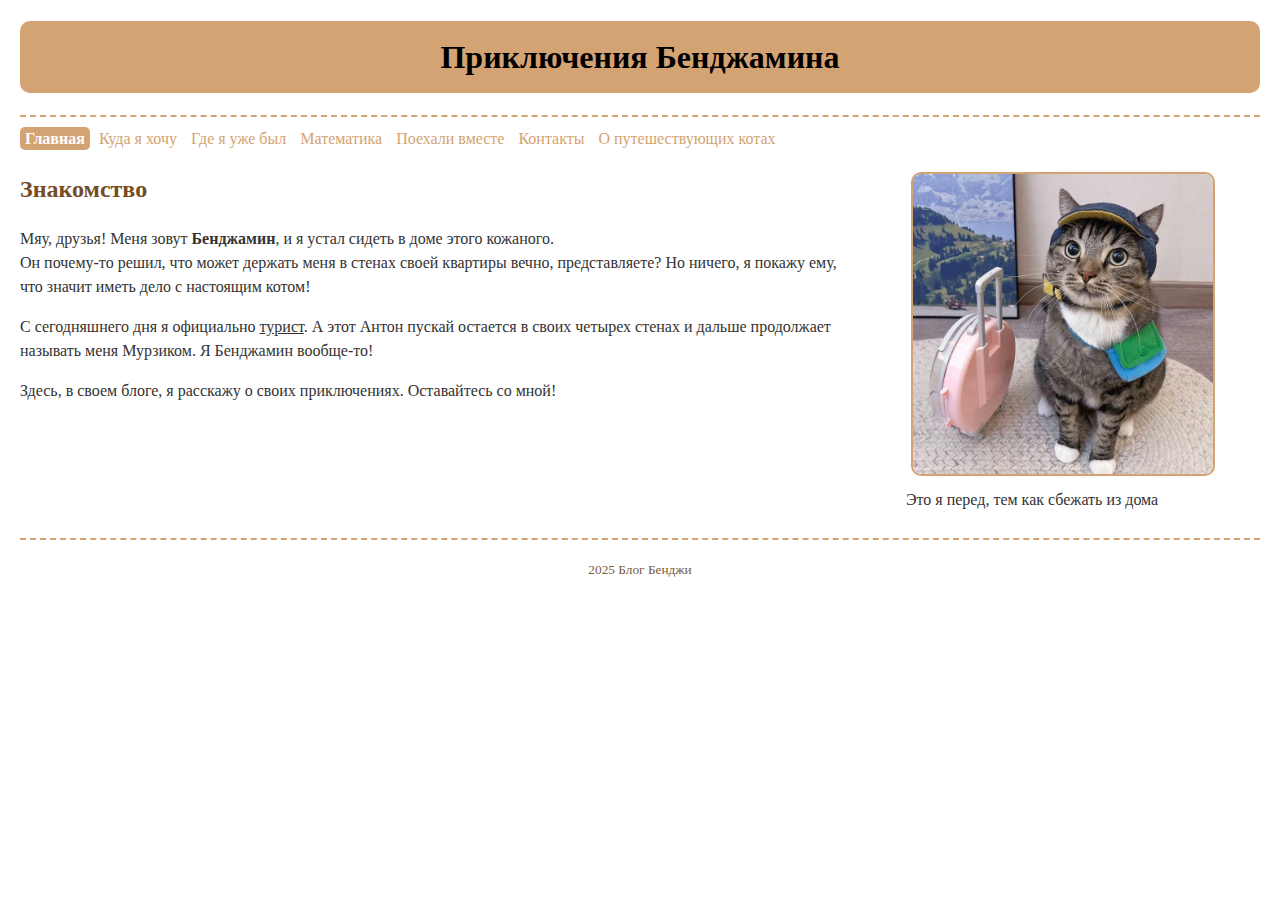
<file: index.html>
<!DOCTYPE html>
<html lang="ru">
<head>
    <meta charset="UTF-8">
    <title>Home</title>
    <link rel="stylesheet" href="style.css">
    <meta name = "viewport" content = "width=device-width, initial-scale = 1.0"> 
</head>

<body>
    <header>
        <h1> Приключения Бенджамина </h1></header>
        <hr>
        <nav>
           <a href="index.html" class="active">Главная</a> 
           <a href="places1.html">Куда я хочу</a> 
           <a href="places.html">Где я уже был</a> 
           <a href="zadacha.html">Математика</a> 
           <a href="feedback.html">Поехали вместе</a> 
           <a href = "forms2.html">Контакты</a>
           <a href="https://www.vokrugsveta.ru/articles/zamurchatelnye-kompanony-koty-puteshestvenniki-id659906/" target="_blank">О путешествующих котах</a>
        </nav>
        
        <div style="display: flex; align-items: flex-start; gap: 20px;">
           <div>
            <h2> Знакомство </h2>
            <p>Мяу, друзья! Меня зовут <b> Бенджамин</b>, и я устал сидеть в доме этого кожаного. <br> Он почему-то решил, что может держать меня в стенах своей квартиры вечно, представляете? Но ничего, я покажу ему, что значит иметь дело с настоящим котом!</p>
           <p>С сегодняшнего дня я официально <u>турист</u>. А этот Антон пускай остается в своих четырех стенах и дальше продолжает называть меня Мурзиком. Я Бенджамин вообще-то!</p>
           <p>Здесь, в своем блоге, я расскажу о своих приключениях. Оставайтесь со мной!</p>
          </div>
        <figure> 
          <img src = "cat1.jpg" width = "300">
          <figcaption> Это я перед, тем как сбежать из дома</figcaption>
        </figure> 
      </div>
        <hr>
        <p><small>2025 Блог Бенджи</small></p>
      
</body>
</html>
</file>
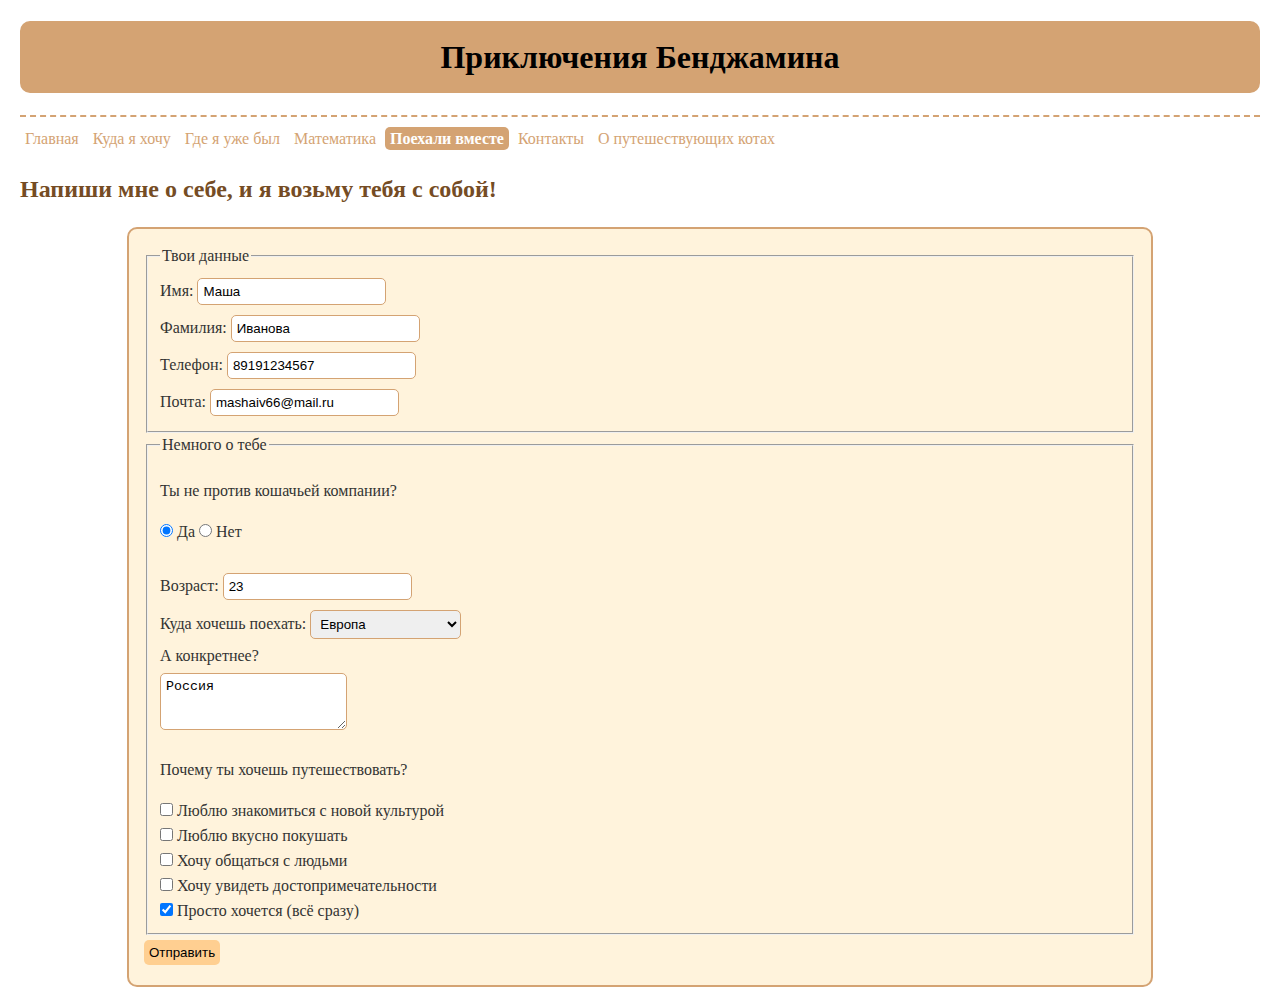
<file: feedback.html>
<!DOCTYPE html>
<html lang="ru">
<head>
    <meta charset="UTF-8">
    <title>Форма</title>
    <link rel="stylesheet" href="style.css">
    <meta name = "viewport" content = "width=device-width, initial-scale = 1.0 ">
</head>
<body>
     <header>
        <h1> Приключения Бенджамина </h1></header>
        <hr>
        <nav>
           <a href="index.html">Главная</a> 
           <a href="places1.html">Куда я хочу</a> 
           <a href="places.html">Где я уже был</a> 
           <a href="zadacha.html">Математика</a> 
           <a href="feedback.html"class="active">Поехали вместе</a>
           <a href = "forms2.html">Контакты</a> 
           <a href="https://www.vokrugsveta.ru/articles/zamurchatelnye-kompanony-koty-puteshestvenniki-id659906/" target="_blank">О путешествующих котах</a>
        </nav>
        
    <h2> Напиши мне о себе, и я возьму тебя с собой! </h2>
    <form action = "https://ya.ru/" id="UzerEnter" target="_blank">
     <fieldset class = "first">
     <legend>Твои данные</legend>

      <label for="fname">Имя:</label>
      <input type="text" id="fname" name="fname" value="Маша"><br>

      <label for="lname">Фамилия:</label>
      <input type="text" id="lname" name="lname" value="Иванова"><br>

      <label for="phone">Телефон:</label>
      <input type="tel" id="phone" name="phone" value="89191234567"><br>

      <label for="email">Почта:</label>
      <input type="email" id="email" name="email" value="mashaiv66@mail.ru"><br>

    </fieldset>

    <fieldset>
      <legend>Немного о тебе</legend>

      <p>Ты не против кошачьей компании?</p>
      <input type="radio" id="yes" name="cat_friend" value="yes" checked> Да 
      <input type="radio" id="no" name="cat_friend" value="no"> Нет
      <br><br>

      <label for="age">Возраст:</label>
      <input type="number" id="age" name="age" value="23"><br>

      <label for="materic">Куда хочешь поехать:</label>
      <select name="materic" id="materic">
        <option value="europe">Европа</option>
        <option value="asia">Азия</option>
        <option value="america">Северная Америка</option>
        <option value="america2">Южная Америка</option>
        <option value="ocean">Океания</option>
      </select><br>

      <label for="country">А конкретнее?</label><br>
      <textarea name="country" id="country" rows="3">Россия</textarea><br>
      
      <p>Почему ты хочешь путешествовать?</p>
       <input type="checkbox" name="reason" value="culture"> Люблю знакомиться с новой культурой<br>
       <input type="checkbox" name="reason" value="food"> Люблю вкусно покушать<br>
       <input type="checkbox" name="reason" value="people"> Хочу общаться с людьми<br>
       <input type="checkbox" name="reason" value="sights"> Хочу увидеть достопримечательности<br>
       <input type="checkbox" name="reason" value="all" checked> Просто хочется (всё сразу)<br>
    </fieldset>
    <button type="submit">Отправить</button>
  </form>
</body>
</html>
</file>
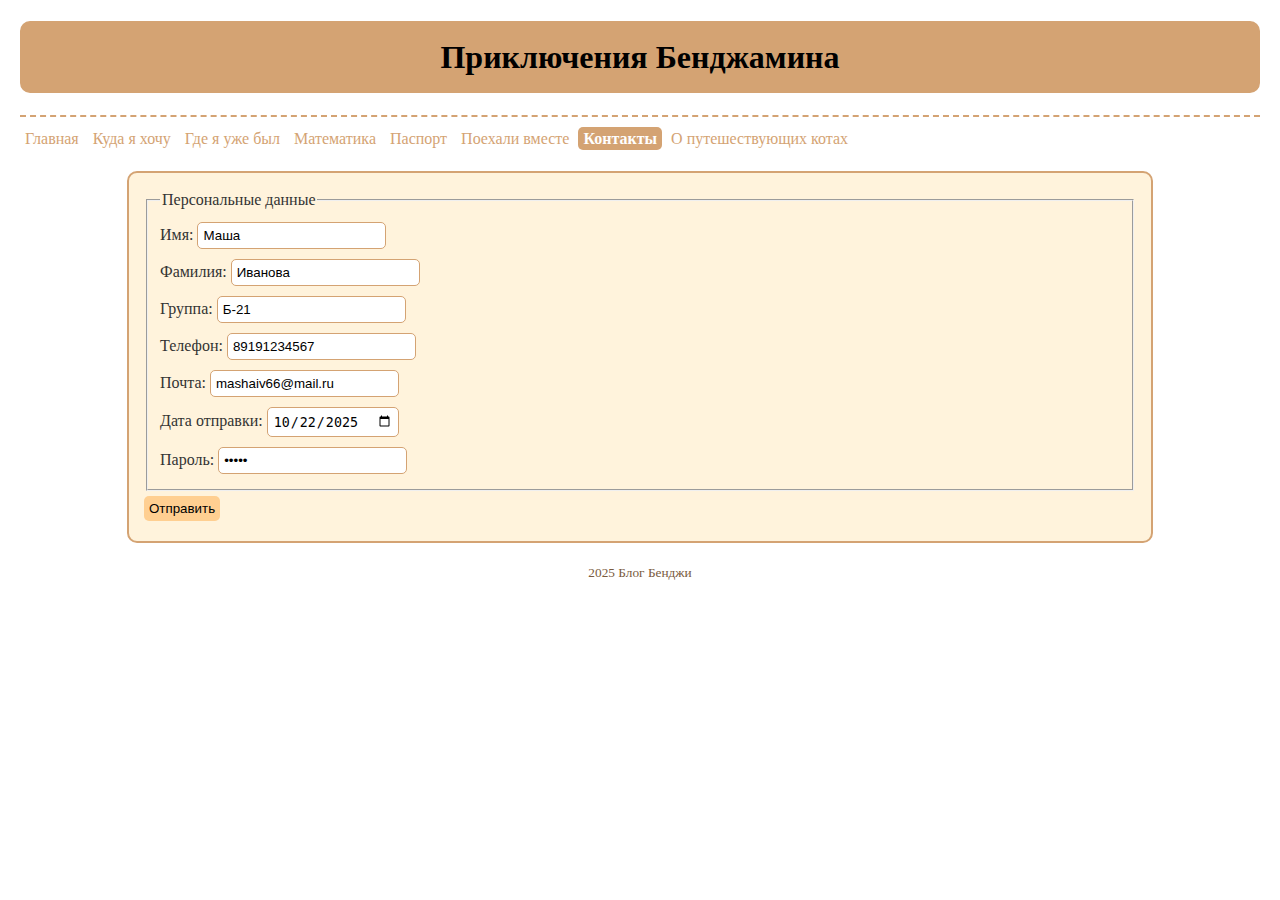
<file: forms2.html>
<!DOCTYPE html>
<html lang="ru">
<head>
    <meta charset="UTF-8">
    <title>Контакты</title>
    <link rel="stylesheet" href="style.css">
    <meta name = "viewport" content = "width=device-width, initial-scale = 1.0 " 
</head>
<body>
     <hearer>
        <h1> Приключения Бенджамина </h1>  </hearer>
        <hr>
      
        <nav>
           <a href="index.html">Главная</a> 
           <a href="places1.html">Куда я хочу</a> 
           <a href="places.html">Где я уже был</a> 
           <a href="zadacha.html">Математика</a> 
           <a href="password.html">Паспорт </a> 
           <a href="feedback.html">Поехали вместе</a> 
           <a href = "forms2.html"class="active">Контакты</a>
           <a href="https://www.vokrugsveta.ru/articles/zamurchatelnye-kompanony-koty-puteshestvenniki-id659906/" target="_blank">О путешествующих котах</a>
        </nav>
        
<form action = "https://ya.ru/" id="UzerEnter" target="_blank">
     <fieldset class = "first">
     <legend>Персональные данные</legend>

      <label for="fname">Имя:</label>
      <input type="text" id="fname" name="fname" value="Маша"><br>

      <label for="lname">Фамилия:</label>
      <input type="text" id="lname" name="lname" value="Иванова"><br>

      <label for="group">Группа:</label>
      <input type="text" id="group" name="group" value="Б-21"><br>

      <label for="phone">Телефон:</label>
      <input type="number" id="phone" name="phone" value="89191234567"><br>

      <label for="email">Почта:</label>
      <input type="email" id="email" name="email" value="mashaiv66@mail.ru"><br>

      <label for="date">Дата отправки:</label>
      <input type="date" id="date" name="date" value="2025-10-22"><br>

      <label for="password">Пароль:</label>
      <input type="password" id="password" name="password" value="12345"><br>

      <input type="hidden" name="cat_id" value="benjamin001">
    </fieldset>
    <button type="submit">Отправить</button>

   </form>
   <p><small>2025 Блог Бенджи</small></p>
</body>
</html>
</file>
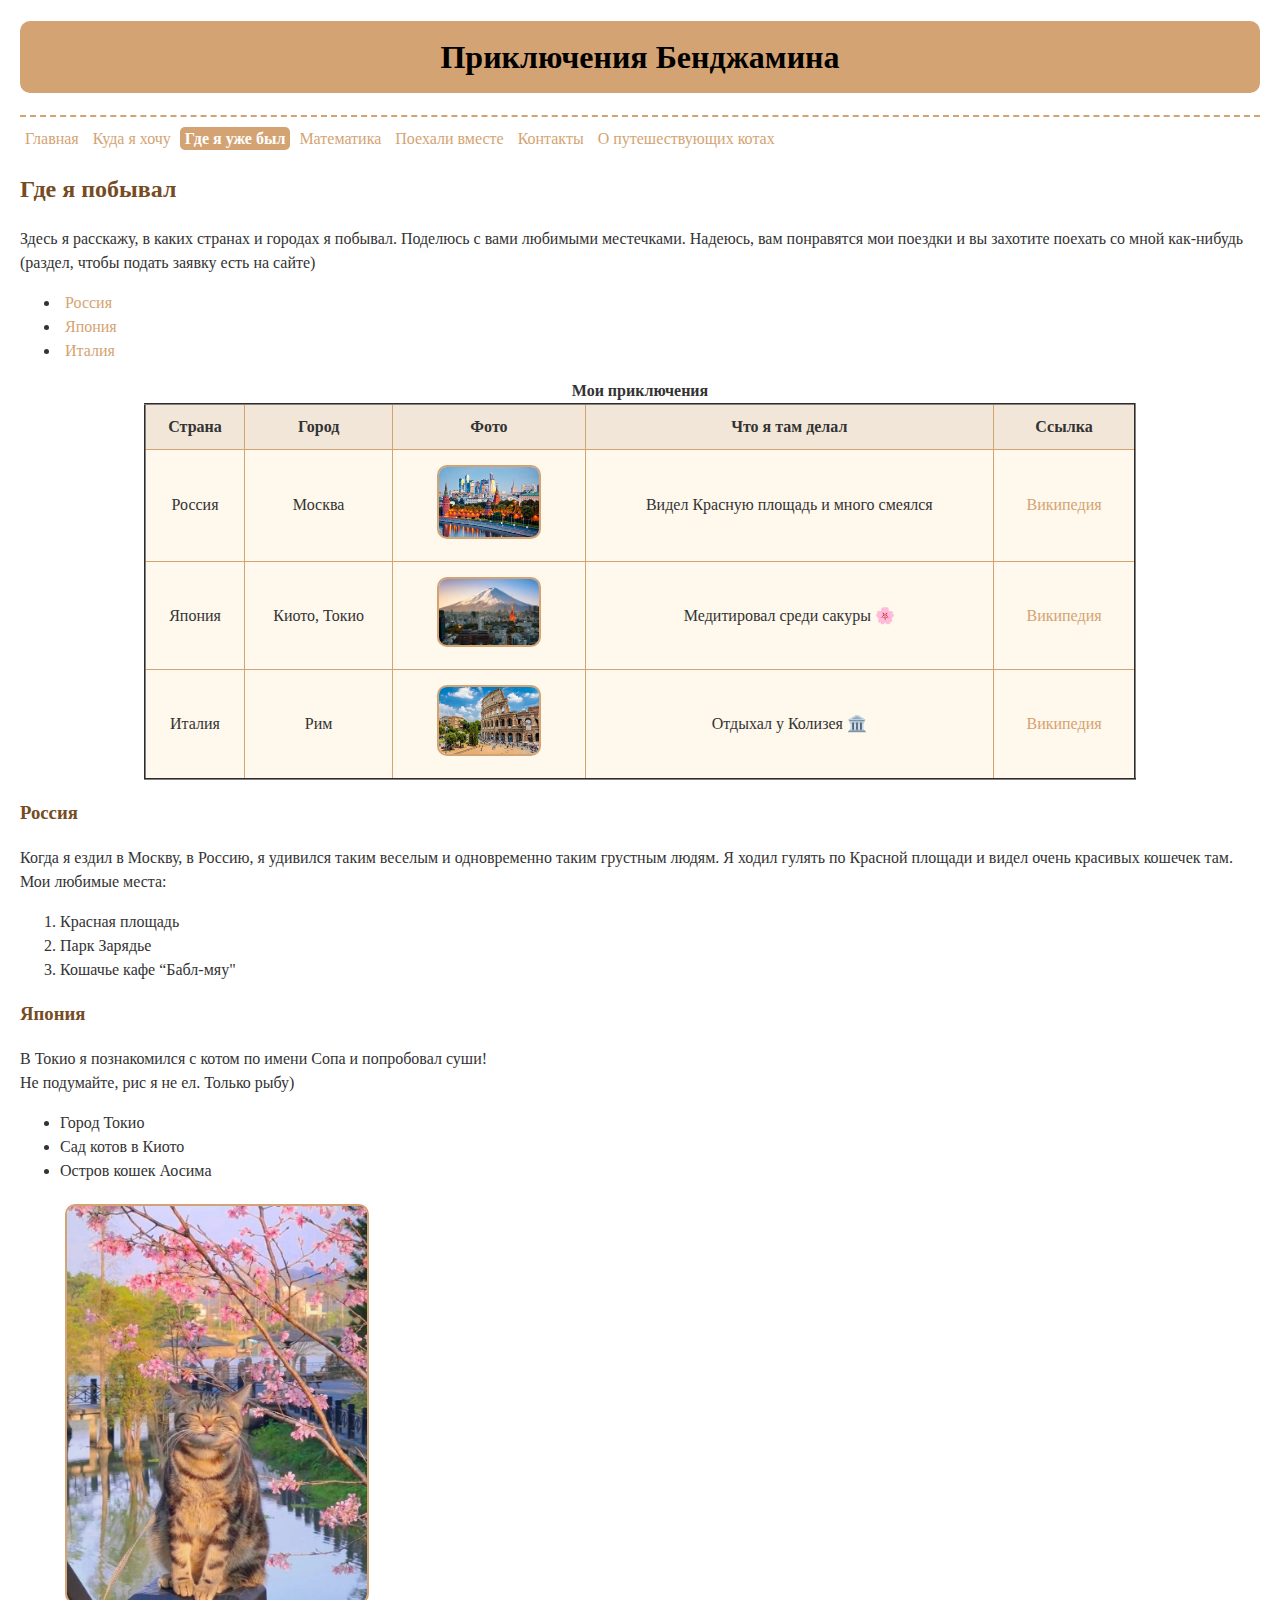
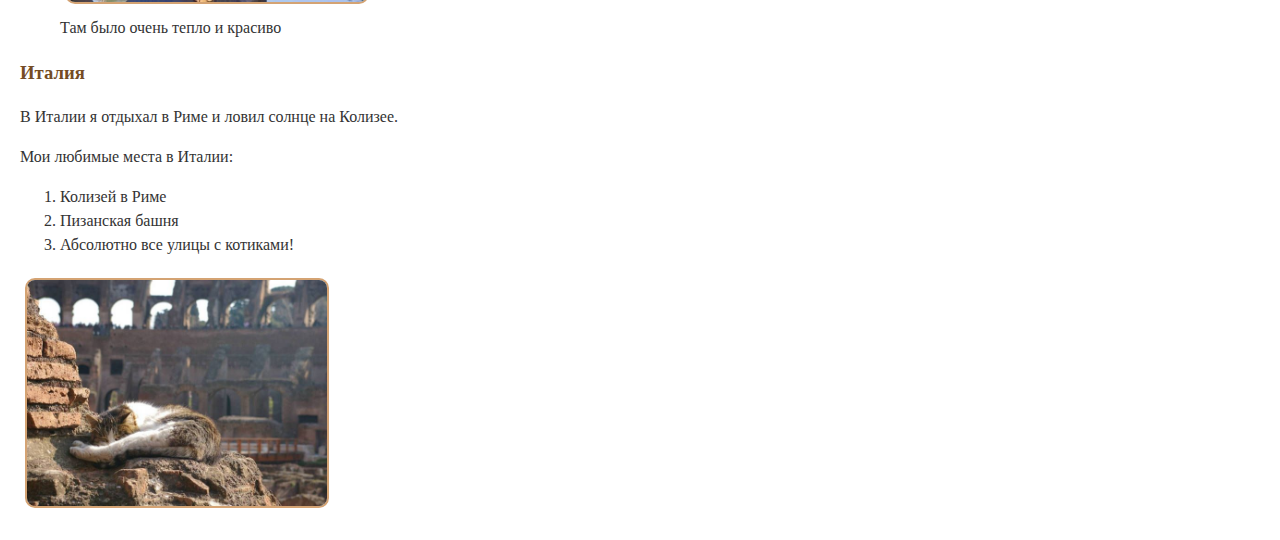
<file: places.html>
<!DOCTYPE html>
<html lang="ru">
<head>
    <meta charset="UTF-8">
    <title>Где я был</title>
    <link rel="stylesheet" href="style.css">
    <meta name = "viewport" content = "width=device-width, initial-scale = 1.0"> 
    <style> 
      table {
        background-image: url(https://avatars.mds.yandex.net/i?id=55f3a82938bfff60ddf7a69ed75115b9_l-12635432-images-thumbs&n=13);
      }
    </style>
  </head>

<body>
    <header>
    <h1> Приключения Бенджамина </h1> </header>
    <hr>
    <nav>
           <a href="index.html">Главная</a> 
           <a href="places1.html">Куда я хочу</a> 
           <a href="places.html"class="active">Где я уже был</a> 
           <a href="zadacha.html">Математика</a> 
           <a href="feedback.html">Поехали вместе</a> 
           <a href = "forms2.html">Контакты</a>
           <a href="https://www.vokrugsveta.ru/articles/zamurchatelnye-kompanony-koty-puteshestvenniki-id659906/" target="_blank">О путешествующих котах</a>
    </nav>
          
          <h2>Где я побывал</h2>
           <p>Здесь я расскажу, в каких странах и городах я побывал. Поделюсь с вами любимыми местечками. Надеюсь, вам понравятся мои поездки и вы захотите поехать со мной как-нибудь (раздел, чтобы подать заявку есть на сайте)</p>
             <ul>
              <li><a href="#russia">Россия</a></li>
              <li><a href="#japan">Япония</a></li>
              <li><a href="#italy">Италия</a></li>
             </ul>
           
             <table border="2" width="80%" align="center" background="фон.jpg">
             <caption><b>Мои приключения</b></caption>

              <tr bgcolor="#f2e6d9">
                <th>Страна</th>
                <th>Город</th>
                <th>Фото</th>
                <th>Что я там делал</th>
                <th>Ссылка</th>
              </tr>

              <tr>
               <td>Россия</td>
               <td>Москва</td>
                <td align="center">
                <img src="москва.jpg" width="100">
               </td>
               <td> Видел Красную площадь и много смеялся</td>
               <td><a href="https://ru.wikipedia.org/wiki/%D0%9C%D0%BE%D1%81%D0%BA%D0%B2%D0%B0" target="_blank">Википедия</a></td>
              </tr>

              <tr>
               <td>Япония</td>
               <td>Киото, Токио</td>
               <td align="center">
               <img src="токио.webp" width="100">
               </td>
               <td>Медитировал среди сакуры 🌸</td>
               <td><a href="https://ru.wikipedia.org/wiki/Киото" target="_blank">Википедия</a></td>
               </tr>

               <tr>
               <td>Италия</td>
               <td>Рим</td>
                <td align="center">
                <a href="рим.webp"><img src="рим.webp" width="100" target="_blank"></a>
               </td>
               <td>Отдыхал у Колизея 🏛️</td>
               <td><a href="https://ru.wikipedia.org/wiki/Рим">Википедия</a></td>
               </tr>
            </table>

            <section id = "russia">
             <h3>Россия</h3>
            <p>Когда я ездил в Москву, в Россию, я удивился таким веселым и одновременно таким грустным людям. Я ходил гулять по Красной площади и видел очень красивых кошечек там. Мои любимые места:</p>
            <ol>
              <li>Красная площадь</li>
              <li>Парк Зарядье</li>
              <li>Кошачье кафе “Бабл-мяу"</li>
            </ol>
            </section>
            
          <section id = "japan">
          <h3 id="japan">Япония</h3>
           <p>В Токио я познакомился с котом по имени Сопа и попробовал суши!<br> Не подумайте, рис я не ел. Только рыбу)</p>
           <ul>
             <li>Город Токио</li>
             <li>Сад котов в Киото</li>
             <li>Остров кошек Аосима</li>
           </ul>
           <figure>
            <img src="cat2.jpg" width="300" alt="Бенджи в Японии" style = "">
            <figcaption>Там было очень тепло и красиво</figcaption>
           </figure>
           
          </section>

          <section id = "italy"> 
          <h3 id="italy">Италия</h3>
          <p>В Италии я отдыхал в Риме и ловил солнце на Колизее.</p>
          <p>Мои любимые места в Италии:</p>
           <ol>
             <li>Колизей в Риме</li>
             <li>Пизанская башня</li>
             <li>Абсолютно все улицы с котиками!</li>
           </ol>
          <img src="cat3.jpg" width="300" alt="Мурчик в Италии">
          </section>

          

         
</body>
</html>
</file>
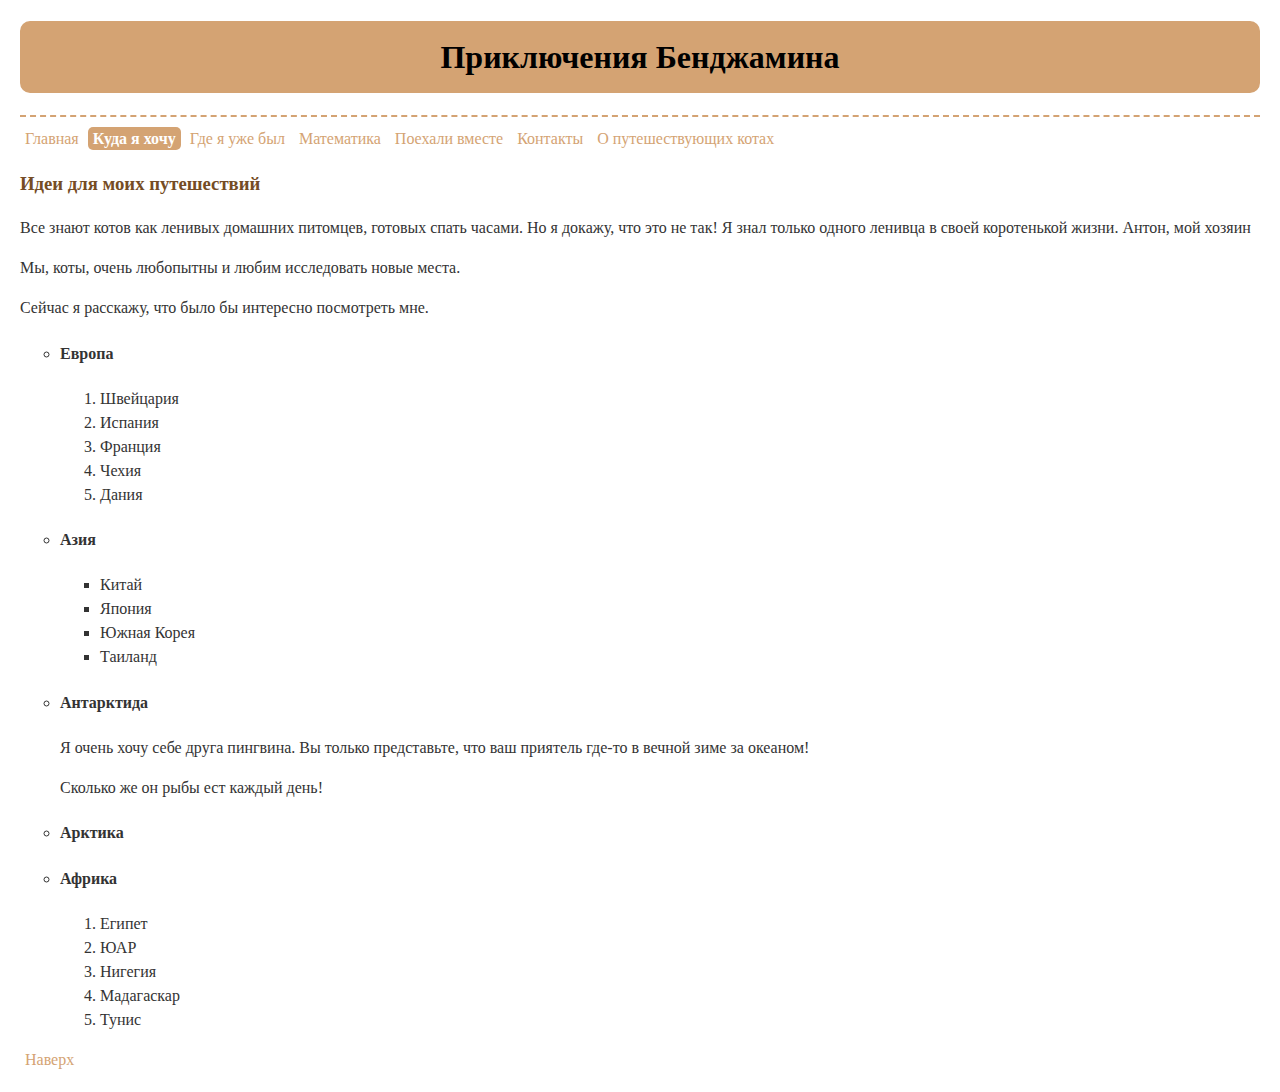
<file: places1.html>
<!DOCTYPE html>
<html lang="ru">
<head>
    <meta charset="UTF-8">
    <title> Куда я хочу </title>
    <link rel="stylesheet" href="style.css">
    <meta name = "viewport" content = "width=device-width, initial-scale = 1.0"> 
</head>

<body>
    <header>
    <h1> Приключения Бенджамина </h1></header>
    <hr>
    <nav>
           <a href="index.html">Главная</a> 
           <a href="places1.html" class="active">Куда я хочу</a> 
           <a href="places.html">Где я уже был</a> 
           <a href="zadacha.html">Математика</a> 
           <a href="feedback.html">Поехали вместе</a>
           <a href = "forms2.html">Контакты</a> 
           <a href="https://www.vokrugsveta.ru/articles/zamurchatelnye-kompanony-koty-puteshestvenniki-id659906/" target="_blank">О путешествующих котах</a>
    </nav>

    <body id="top"> </body>
    <h3> Идеи для моих путешествий </h3>
     <p> Все знают котов как ленивых домашних питомцев, готовых спать часами. Но я докажу, что это не так! Я знал только одного ленивца в своей коротенькой жизни. Антон, мой хозяин</p>
     <p> Мы, коты, очень любопытны и любим исследовать новые места. </p>
     <p> Сейчас я расскажу, что было бы интересно посмотреть мне. </p>

     <ul type = "circle">
     <li> <h4>Европа </h4></li>
      <ol> <li> Швейцария </li>
        <li> Испания </li>
        <li> Франция </li>
        <li> Чехия </li>
        <li> Дания </li> 
      </ol>
      <li><h4> Азия </h4></li>
         <ul type = "square"><li>Китай</li> 
            <li>Япония</li>
            <li>Южная Корея</li>
            <li>Таиланд</li>
         </ul>
      <li><h4> Антарктида </h4>
        <p> Я очень хочу себе друга пингвина. Вы только представьте, что ваш приятель где-то в вечной зиме за океаном!</p>
        <p> Сколько же он рыбы ест каждый день!</p>
      <li><h4> Арктика </h4></li>
      <li><h4> Африка </h4></li>
         <ol> <li> Египет </li>
              <li> ЮАР </li> 
              <li> Нигегия </li> 
              <li> Мадагаскар </li> 
              <li> Тунис </li>
      </ul>      
      <a href="#top"> Наверх</a>
 </body>
 </html>
</file>
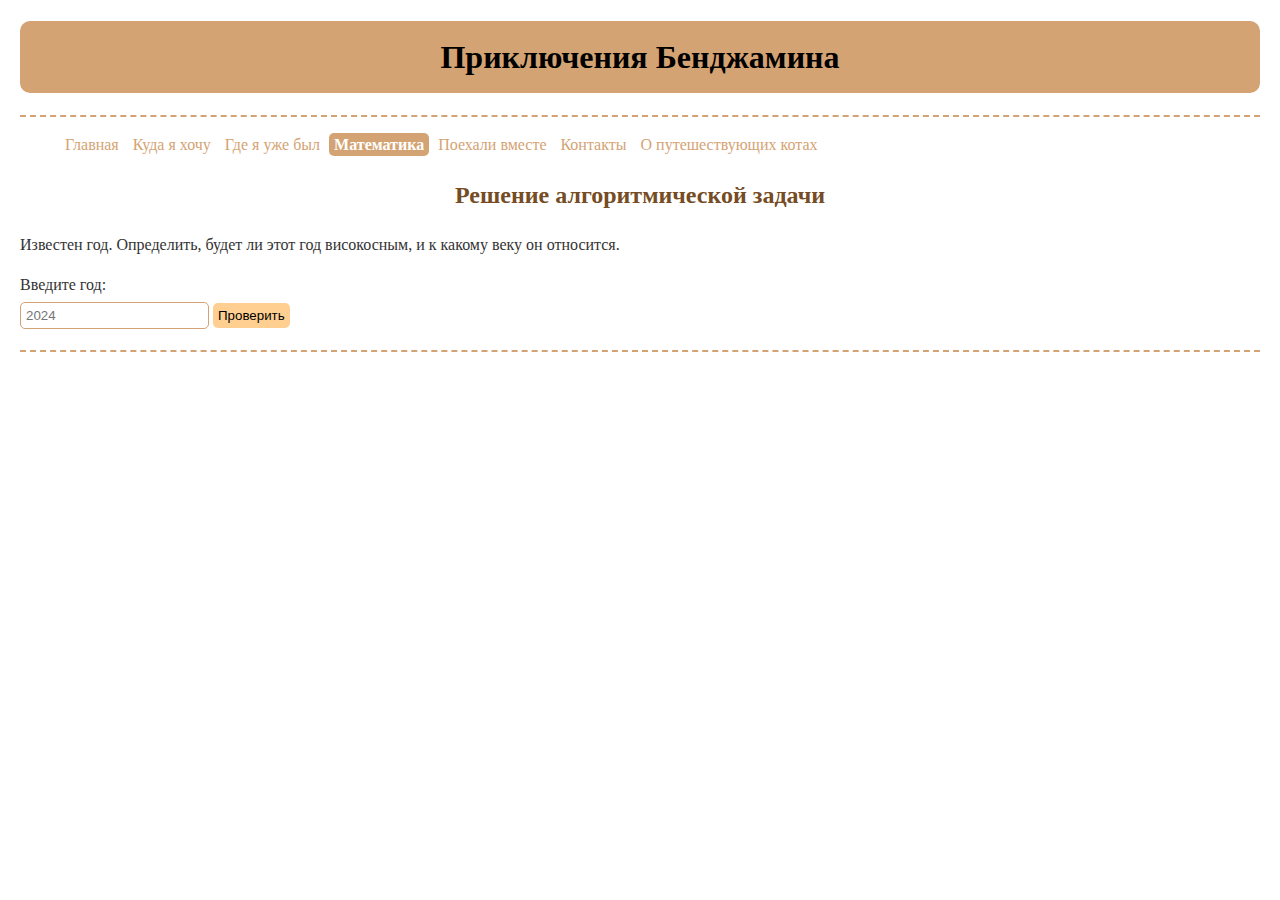
<file: zadacha.html>
<!DOCTYPE html>
<html lang="ru">
<head>
    <meta charset="UTF-8">
    <title>Решение алгометрической задачи</title>
    <link rel="stylesheet" href="style.css">
    <script src = 'js.js'></script>
    <meta name = "viewport" content = "width=device-width, initial-scale = 1.0 "> 
</head>

<body>
    <hearer>
        <h1> Приключения Бенджамина </h1>

        <hr>
        <p>
        <ul>
           <a href="index.html">Главная</a> 
           <a href="places1.html">Куда я хочу</a> 
           <a href="places.html">Где я уже был</a> 
           <a href="zadacha.html"class="active">Математика</a> 
           <a href="feedback.html">Поехали вместе</a>
           <a href = "forms2.html">Контакты</a> 
           <a href="https://www.vokrugsveta.ru/articles/zamurchatelnye-kompanony-koty-puteshestvenniki-id659906/" target="_blank">О путешествующих котах</a>
        </ul></p>

    <h2 align="center">Решение алгоритмической задачи</h2>
      <p>Известен год. Определить, будет ли этот год високосным, и к какому веку он относится.</p>
    <div class="task-box">
      <label for="year">Введите год:</label><br>
      <input id="year" type="number" placeholder="2024">
      <button onclick="check()">Проверить</button>
    </div>

    <p id="result" class="result"></p>

    <div id="server" class="server-box">
    </div>

  </form>
  <hr>

    </body>
    </html>
</file>
<file: style.css>
body {
  background-color: #d4a373
  font-family: Arial, sans-serif;
  color: #333;
  margin: 20px;
  line-height: 1.5;
}

h1 {
  color: black;
  text-align: center;
  background-color: #d4a373;
  padding: 10px;
  border-radius: 10px;
  border: 2px solid #d4a373;
}

h2, h3 {
  color: #754c24;
}

hr {
  border: none;
  border-top: 2px dashed #d4a373;
  margin: 10px 0;
}

a {
  color: #d4a373;
  text-decoration: none;
  padding: 3px 5px;
}

a:hover {
  background-color: #ffcf91;
  border-radius: 5px;
}

.active {
  font-weight: bold;
  color: white;
  background-color: #d4a373;
  border-radius: 5px;
}

img {
  border-radius: 10px;
  margin: 5px;
  border: 2px solid #d4a373;
}

table {
  border-collapse: collapse;
  width: 80%;
  margin: 10px auto;
  background-color: #fff8ec;
  background-image: url("images/cat_bg.png"); /* можно добавить картинку лапок */
  background-size: cover;
}

th, td {
  border: 1px solid #d4a373;
  padding: 10px;
  text-align: center;
}


form {
  background-color: #fff3dc;
  border: 2px solid #d4a373;
  border-radius: 10px;
  padding: 15px;
  width: 80%;
  margin: 20px auto;
}

input, textarea, select, button {
  margin: 5px 0;
  padding: 5px;
  border: 1px solid #d4a373;
  border-radius: 5px;
}

button {
  background-color: #ffcf91;
  border: none;
  cursor: pointer;
}

button:hover {
  background-color: #fcbf75;
}

footer, small {
  display: block;
  text-align: center;
  margin-top: 20px;
  color: #7a5b3e;
}
</file>
